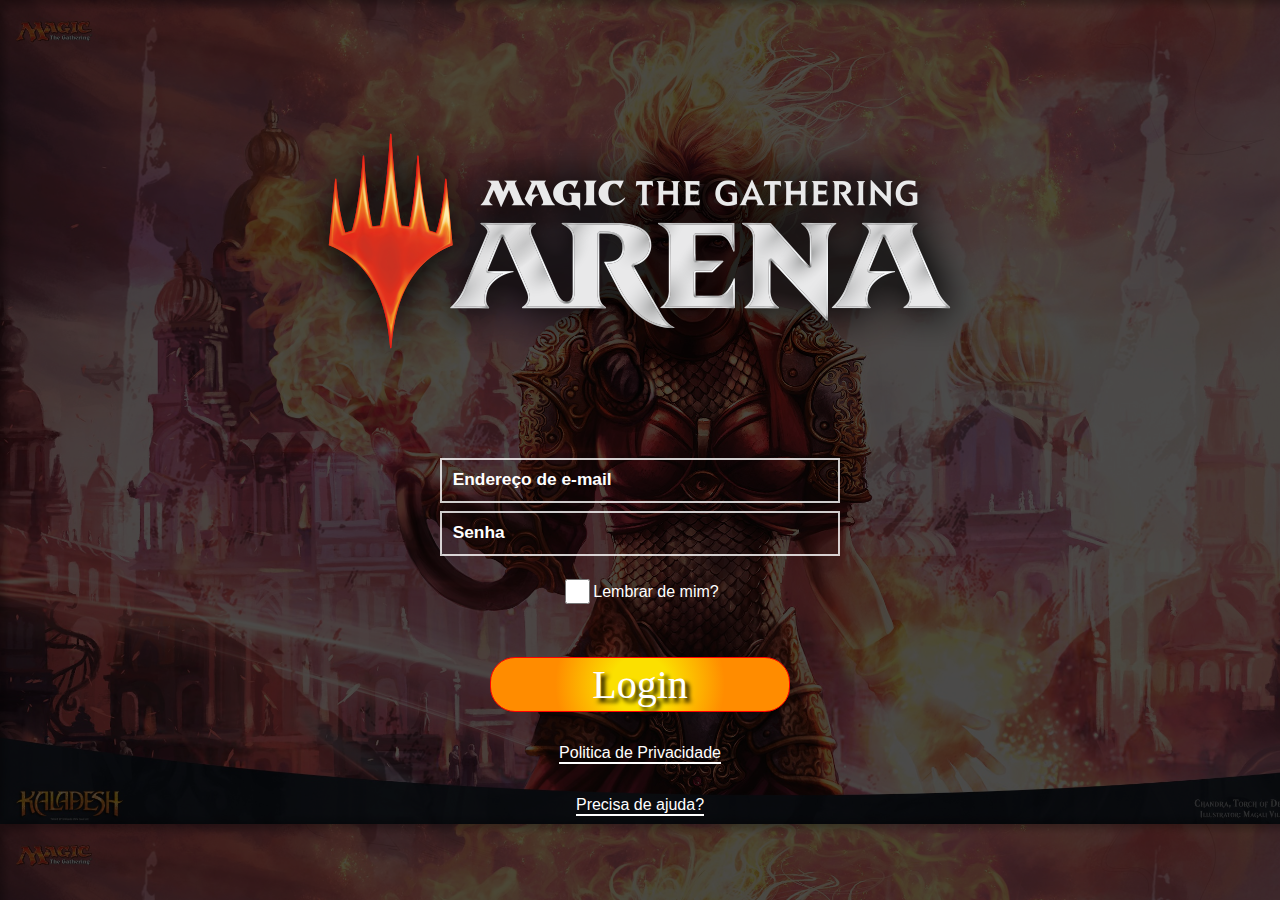
<file: login-jogo-mtg/index.html>
<!DOCTYPE html>
<html lang="pt-br">
<head>
    <meta charset="UTF-8">
    <meta name="viewport" content="width=device-width, initial-scale=1.0">
    <title>Magic The Gathering Arena</title>
    <link rel="stylesheet" href="style.css">
</head>
<body>
    <img src="assets/logo.png" alt="logo do jogo">
    <form>
        <input type="email" name="f--email" placeholder="Endereço de e-mail" required>
        <input type="password" name="f--password" placeholder="Senha" required>
        <div class="form__horizontal">
            <input type="checkbox" name="f--check" class="check">
            <span>Lembrar de mim?</span>
        </div>
        <button type="submit">Login</button>
    </form>
    <a>Politica de Privacidade</a>
    <a>Precisa de ajuda?</a>
</body>
</html>
</file>
<file: login-jogo-mtg/style.css>
* {
    box-sizing: border-box;
    font-family: Arial, Helvetica, sans-serif;
}

body {
    background-image: linear-gradient(rgba(0, 0, 0, 0.7), rgba(0, 0, 0, 0.7)), url('assets/background.jpg');
    background-size: cover;
    display: flex;
    align-items: center;
    justify-content: center;
    flex-direction: column;
}

img {
    margin-top: 5.5em;
}

form {
    display: flex;
    align-items: center;
    justify-content: center;
    flex-direction: column;
    margin-top: 4em;
}

input {
    width: 400px;
    height: 45px;
    margin-top: 8px;
    border: 2px solid rgba(255, 255, 255, 0.8);
    border-image-slice: 1;
    background-color: transparent;
}

input::placeholder {
    color: #fff;
    font-size: 1.3em;
    font-weight: bold;
    padding: 0.5em;
}

.form__horizontal {
    display: flex;
    flex-direction: row;
    align-items: center;
    justify-content: center;
}

.check {
    width: 25px;
    margin-top: 1em;
    border: 2px solid transparent;
    border-image-slice: 1;
}

span {
    color: #fff;
    margin-top: 10px;
}

button {
    width: 300px;
    height: 55px;
    margin-top: 1em;
    border: 1px solid red;
    border-radius: 25px;
    font-size: 40px;
    font-family: serif;
    color: #fff;
    background: radial-gradient(circle, rgba(251,224,0,1) 19%, rgba(255,140,0,1) 56%);
    text-shadow: 0.1em 0.1em 0.1em #000;
    cursor: pointer;
}

a {
    margin-top: 2em;
    color: #fff; 
    border-bottom: 2px solid #fff;
    cursor: pointer;
}
</file>
